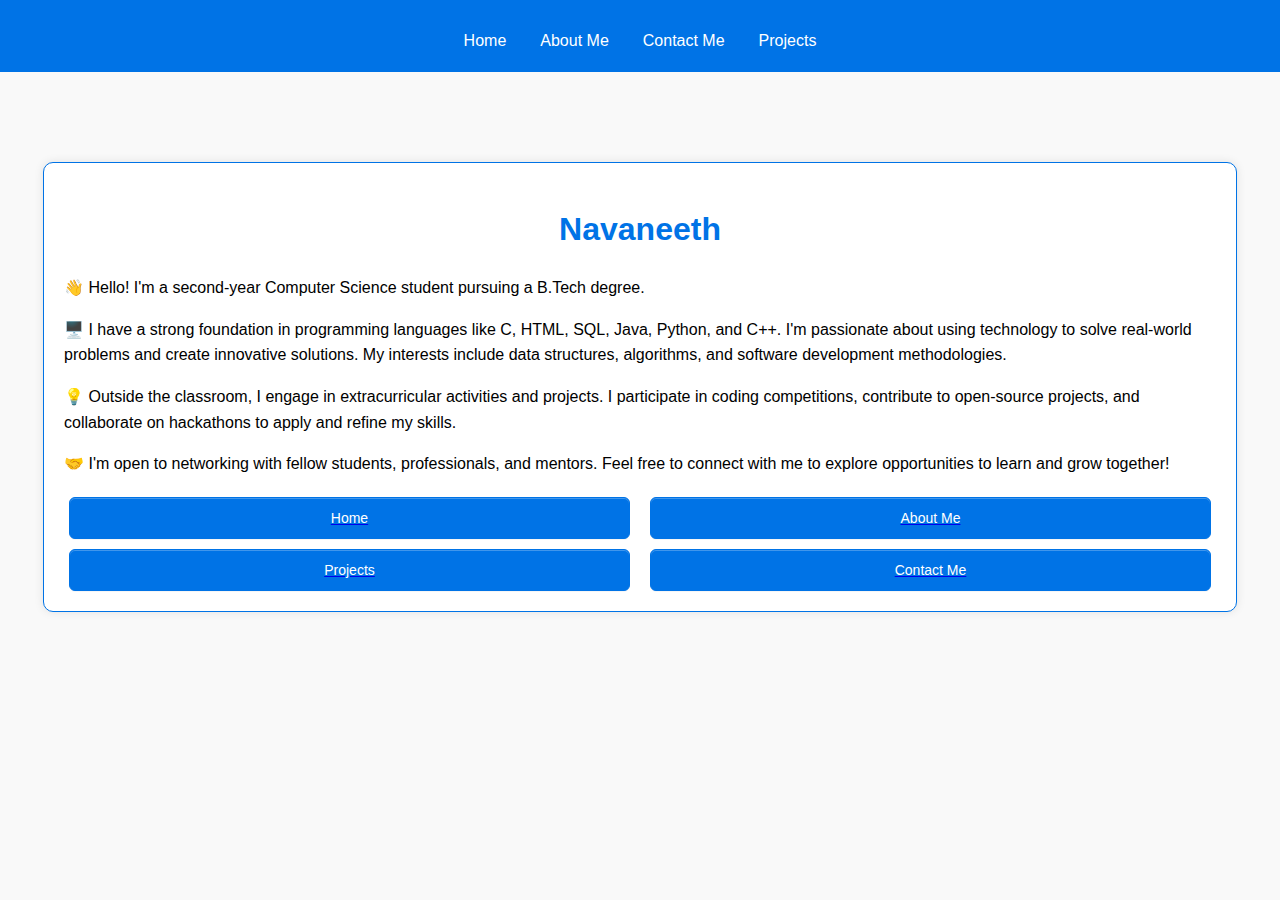
<file: index.html>
<!DOCTYPE html>
<html lang="en">
<head>
    <meta charset="UTF-8">
    <meta name="viewport" content="width=device-width, initial-scale=1.0">
    <title>My-Info</title>
    <link rel="stylesheet" href="./index.css">
</head>
<body>
    <div class="header">
        <nav>
            <a href="./index.html">Home</a>
            <a href="./compounts/Aboutme.html">About Me</a>
            <a href="./compounts/contactme.html">Contact Me</a>
            <a href="./compounts/projects.html">Projects</a>
        </nav>
    </div>
    <div class="outerbox">
        <h1>Navaneeth</h1>
        <p>👋 Hello! I'm a second-year Computer Science student pursuing a B.Tech degree.</p>
        <p>🖥️ I have a strong foundation in programming languages like C, HTML, SQL, Java, Python, and C++. I'm passionate about using technology to solve real-world problems and create innovative solutions. My interests include data structures, algorithms, and software development methodologies.</p>
        <p>💡 Outside the classroom, I engage in extracurricular activities and projects. I participate in coding competitions, contribute to open-source projects, and collaborate on hackathons to apply and refine my skills.</p>
        <p>🤝 I'm open to networking with fellow students, professionals, and mentors. Feel free to connect with me to explore opportunities to learn and grow together!</p>
        <div class="btn-box">
            <div class="btn-inbox">
                <a href="./index.html">
                    <button class="button">Home</button>
                </a>
            </div>
            <div class="btn-inbox">
                <a href="./compounts/Aboutme.html">
                    <button class="button">About Me</button>
                </a>
            </div>
            <div class="btn-inbox">
                <a href="./compounts/projects.html">
                    <button class="button">Projects</button>
                </a>
            </div>
            <div class="btn-inbox">
                <a href="./compounts/contactme.html">
                    <button class="button">Contact Me</button>
                </a>
            </div>
        </div>
    </div>
</body>
</html>
</file>
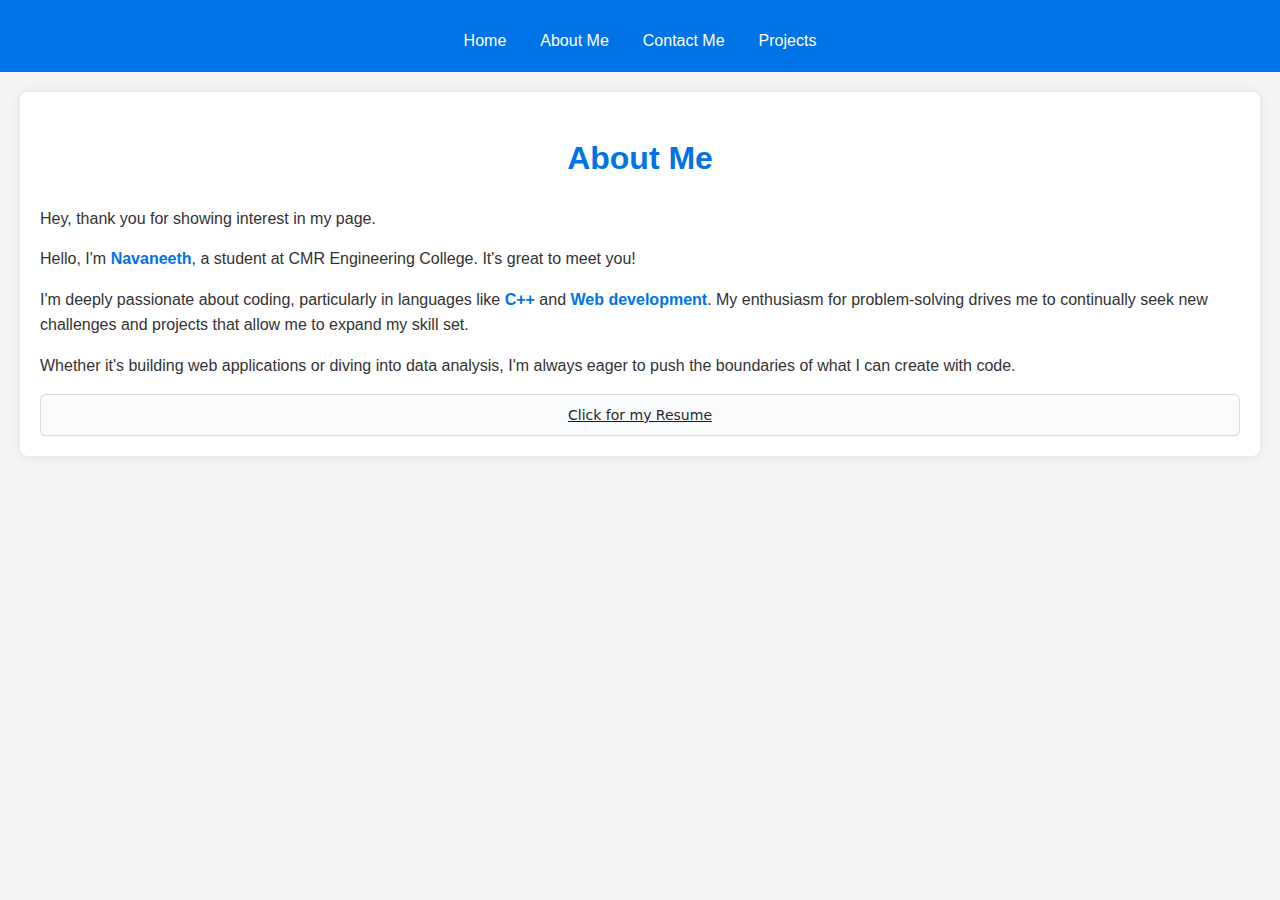
<file: compounts/Aboutme.html>
<!DOCTYPE html>
<html lang="en">
<head>
    <meta charset="UTF-8">
    <meta name="viewport" content="width=device-width, initial-scale=1.0">
    <title>About Me</title>
    <link rel="stylesheet" href="./Aboutme.css">
</head>
<body>
  <div class="header">
    <nav>
        <a href="../index.html" style="background-color: #0073e6;">Home</a>
        <a href="./Aboutme.html">About Me</a>
        <a href="./contactme.html">Contact Me</a>
        <a href="./projects.html">Projects</a>
    </nav>
</div>
    <div class="container">
        <h1>About Me</h1>
        <p>Hey, thank you for showing interest in my page.</p>
        <p>Hello, I'm <span class="highlight">Navaneeth</span>, a student at CMR Engineering College. It's great to meet you!</p>
        <p>I'm deeply passionate about coding, particularly in languages like <span class="highlight">C++</span> and <span class="highlight">Web development</span>. My enthusiasm for problem-solving drives me to continually seek new challenges and projects that allow me to expand my skill set.</p>
        <p>Whether it's building web applications or diving into data analysis, I'm always eager to push the boundaries of what I can create with code.</p>
        <a href="./Myresume.docx">
            <button class="button">Click for my Resume </button>
        </a>
    </div>
</body>
</html>
</file>
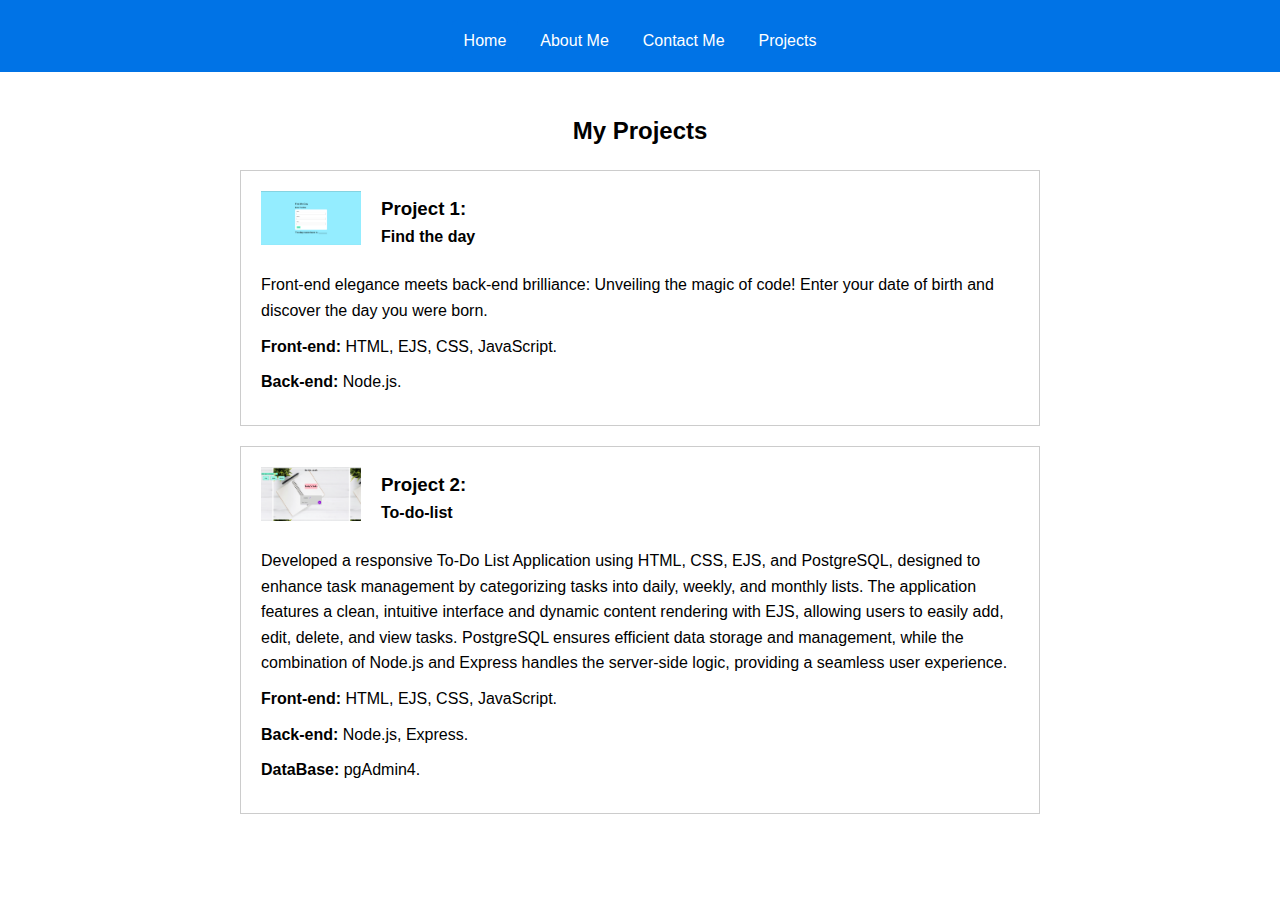
<file: compounts/projects.html>
<!DOCTYPE html>
<html lang="en">
<head>
    <meta charset="UTF-8">
    <meta name="viewport" content="width=device-width, initial-scale=1.0">
    <title>Projects</title>
    <link rel="stylesheet" href="./projects.css">
</head>
<body>
    <div class="header">
        <nav>
            <a href="../index.html" style="background-color: #0073e6;">Home</a>
            <a href="./Aboutme.html">About Me</a>
            <a href="./contactme.html">Contact Me</a>
            <a href="./projects.html">Projects</a>
        </nav>
    </div>
    <div class="container">
        <h2>My Projects</h2>
        <div class="project-container">
            <div class="project"> 
                <div class="project-header">
                    <a href="https://github.com/Navaneeth2707/Day-of-Date">  <img src="./assets/ftd.png" alt="Screenshot of Find the day project"></a>
                  
                    <div>
                        <h3>Project 1:</h3>
                        <h4>Find the day</h4>
                    </div>
                </div>
                <p>Front-end elegance meets back-end brilliance: Unveiling the magic of code! Enter your date of birth and discover the day you were born.</p>
                <p><strong>Front-end:</strong> HTML, EJS, CSS, JavaScript.</p>
                <p><strong>Back-end:</strong> Node.js.</p>
            </div>
            
            <div class="project"> 
                <div class="project-header">
                    <a href="https://github.com/Navaneeth2707/To_Do_List"> <img src="./assets/todo.png" alt="Screenshot of To-do-list project"></a>
                   
                    <div>
                        <h3>Project 2:</h3>
                        <h4>To-do-list</h4>
                    </div>
                </div>
                <p>Developed a responsive To-Do List Application using HTML, CSS, EJS, and PostgreSQL, designed to enhance task management by categorizing tasks into daily, weekly, and monthly lists. The application features a clean, intuitive interface and dynamic content rendering with EJS, allowing users to easily add, edit, delete, and view tasks. PostgreSQL ensures efficient data storage and management, while the combination of Node.js and Express handles the server-side logic, providing a seamless user experience.</p>
                <p><strong>Front-end:</strong> HTML, EJS, CSS, JavaScript.</p>
                <p><strong>Back-end:</strong> Node.js, Express.</p>
                <p><strong>DataBase:</strong> pgAdmin4.</p>
            </div>
        </div>
    </div>
</body>
</html>
</file>
<file: index.css>
body {
  font-family: Arial, sans-serif;
  line-height: 1.6;
  margin: 0;
  padding: 0;
  background-color: #f9f9f9;
}
.header {
  background-color: #0073e6; /* Matched header background color */
  color: #fff;
  padding: 10px 0;
  text-align: center;
}
.header nav {
  display: flex;
  justify-content: center;
  flex-wrap: wrap;
  gap: 10px;
  margin-top: 10px;
}
.header nav a {
  color: #fff;
  text-decoration: none;
  font-size: 16px;
  padding: 8px 12px;
  border-radius: 5px;
  transition: background-color 0.3s ease;
}
.header nav a:hover {
  background-color: #0059b3; /* Darker shade on hover */
}
.outerbox {
  padding: 20px;
  border: 1px solid #0073e6; /* Matched border color */
  border-radius: 10px;
  box-shadow: 0 0 10px rgba(0, 0, 0, 0.1);
  max-width: 90%;
  margin: 90px auto 20px;
  background-color: #fff;
}
h1 {
  text-align: center;
  margin-bottom: 20px;
  color: #0073e6; /* Matched header text color */
}
p {
  margin-bottom: 15px;
}
.button {
  display: block;
  width: 100%;
  appearance: none;
  background-color: #0073e6; /* Matched button background color */
  border: 1px solid #0073e6; /* Matched button border color */
  border-radius: 6px;
  box-shadow: rgba(27, 31, 35, 0.04) 0 1px 0, rgba(255, 255, 255, 0.25) 0 1px 0 inset;
  color: #fff;
  cursor: pointer;
  font-size: 14px;
  font-weight: 500;
  line-height: 20px;
  padding: 10px 16px;
  text-align: center;
  text-decoration: none;
  transition: background-color 0.2s cubic-bezier(0.3, 0, 0.5, 1);
}
.button:hover {
  background-color: #0059b3; /* Darker shade on hover */
}
.btn-box {
  display: flex;
  flex-wrap: wrap;
  justify-content: center;
  margin-top: 20px;
  gap: 10px;
}
.btn-inbox {
  flex: 1 1 calc(50% - 20px); /* Adjusting the width for responsive design */
  margin: 0 5px;
}
@media (max-width: 600px) {
  .header nav a {
      font-size: 14px;
      padding: 6px 8px;
  }
  .outerbox {
      margin: 30px auto 20px;
      padding: 15px;
  }
  .btn-inbox {
      flex: 1 1 100%; /* Full width on small screens */
  }
}
</file>
<file: compounts/Aboutme.css>
body {
    font-family: Arial, sans-serif;
    line-height: 1.6;
    margin: 0;
    padding: 0;
    background-color: #f4f4f4;
    color: #333;
}
.container {
    max-width: 100%;
    margin: 20px;
    padding: 20px;
    background: #fff;
    box-shadow: 0 0 10px rgba(0, 0, 0, 0.1);
    border-radius: 8px;
    box-sizing: border-box;
}
h1 {
    text-align: center;
    color: #0073e6;
}
p {
    margin: 15px 0;
}
.highlight {
    color: #0073e6;
    font-weight: bold;
}
.button {
    display: block;
    width: 100%;
    appearance: none;
    background-color: #FAFBFC;
    border: 1px solid rgba(27, 31, 35, 0.15);
    border-radius: 6px;
    box-shadow: rgba(27, 31, 35, 0.04) 0 1px 0, rgba(255, 255, 255, 0.25) 0 1px 0 inset;
    color: #24292E;
    cursor: pointer;
    font-family: -apple-system, system-ui, "Segoe UI", Helvetica, Arial, sans-serif, "Apple Color Emoji", "Segoe UI Emoji";
    font-size: 14px;
    font-weight: 500;
    line-height: 20px;
    list-style: none;
    padding: 10px 16px;
    text-align: center;
    text-decoration: none;
    transition: background-color 0.2s cubic-bezier(0.3, 0, 0.5, 1);
    user-select: none;
    -webkit-user-select: none;
    touch-action: manipulation;
    
    white-space: nowrap;
    word-wrap: break-word;
}
.button:hover {
    background-color: #F3F4F6;
    text-decoration: none;
    transition-duration: 0.1s;
}
.button:disabled {
    background-color: #FAFBFC;
    border-color: rgba(27, 31, 35, 0.15);
    color: #959DA5;
    cursor: default;
}
.button:active {
    background-color: #EDEFF2;
    box-shadow: rgba(225, 228, 232, 0.2) 0 1px 0 inset;
    transition: none 0s;
}
.button:focus {
    outline: 1px transparent;
}
.button:before {
    display: none;
}
.button:-webkit-details-marker {
    display: none;
}
.header {
    background-color: #0073e6; /* Matched header background color */
    color: #fff;
    padding: 10px 0;
    text-align: center;
}
.header nav {
    display: flex;
    justify-content: center;
    flex-wrap: wrap;
    gap: 10px;
    margin-top: 10px;
}
.header nav a {
    color: #fff;
    text-decoration: none;
    font-size: 16px;
    padding: 8px 12px;
    border-radius: 5px;
    transition: background-color 0.3s ease;
}
.header nav a:hover {
    background-color: #0059b3; /* Darker shade on hover */
}
@media (max-width: 600px) {
    .header nav a {
        font-size: 14px;
        padding: 6px 8px;
    }}
</file>
<file: compounts/projects.css>
body {
    font-family: Arial, sans-serif;
    line-height: 1.6;
    margin: 0;
    padding: 0;
}
.container {
    padding: 20px;
}
.header {
    background-color: #0073e6; /* Matched header background color */
    color: #fff;
    padding: 10px 0;
    text-align: center;
}
.header nav {
    display: flex;
    justify-content: center;
    flex-wrap: wrap;
    gap: 10px;
    margin-top: 10px;
}
.header nav a {
    color: #fff;
    text-decoration: none;
    font-size: 16px;
    padding: 8px 12px;
    border-radius: 5px;
    transition: background-color 0.3s ease;
}
.header nav a:hover {
    background-color: #0059b3; /* Darker shade on hover */
}
@media (max-width: 600px) {
    .header nav a {
        font-size: 14px;
        padding: 6px 8px;
    }}

h2 {
    text-align: center;
}
.project-container {
    display: flex;
    flex-wrap: wrap;
    gap: 20px;
    justify-content: center;
}
.project {
    display: flex;
    flex-direction: column;
    border: 1px solid #ccc;
    padding: 20px;
    width: calc(100% - 40px);
    box-sizing: border-box;
    max-width: 800px;
}
.project-header {
    display: flex;
    flex-wrap: wrap;
    align-items: center;
    margin-bottom: 20px;
}
.project-header img {
    max-width: 100px;
    margin-right: 20px;
}
.project-header div {
    flex: 1;
}
.project-header h3,
.project-header h4 {
    margin: 0;
    flex-basis: 100%;
}
.project p {
    margin: 0 0 10px 0;
}
</file>
